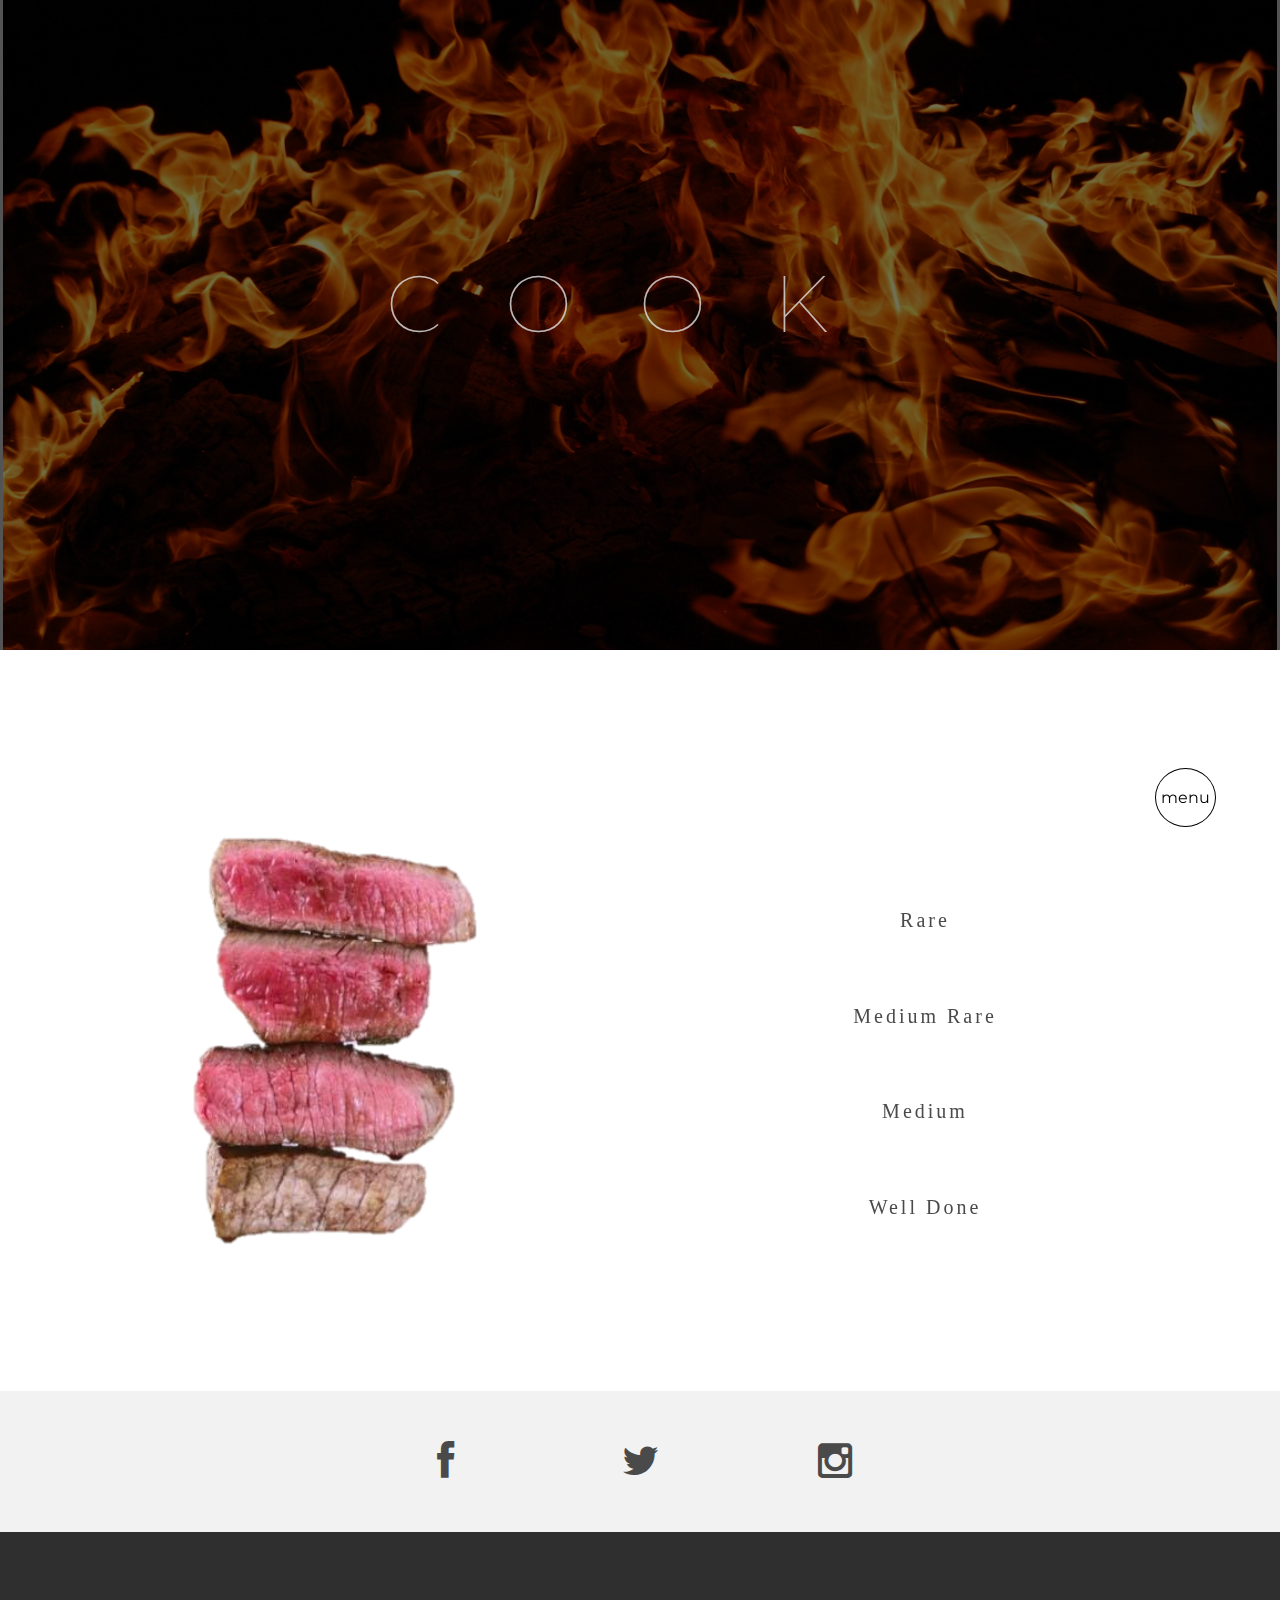
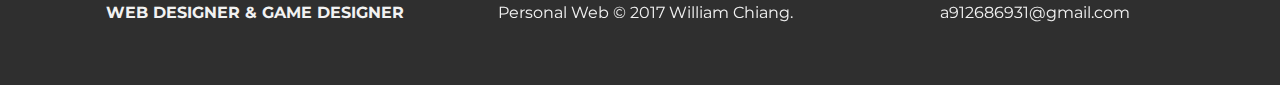
<file: steak/cook/cook.html>
<!DOCTYPE html>
<html lang="en">
  <head>
    <meta charset="utf-8">
    <meta http-equiv="X-UA-Compatible" content="IE=edge">
    <meta name="viewport" content="width=device-width, initial-scale=1">
    <meta name="description" content="Personal Web">
    <meta name="author" content="Chi Wu William Chiang">
    <link rel="shortcut icon" href="../assets/icon/web_icon.png">

    <title>CHENG STEAK HOUSE</title>

    <!-- Bootstrap core CSS -->
    <link href="../assets/css/bootstrap.css" rel="stylesheet">

    <!-- Custom styles for this template -->
    <link href="../assets/css/style.css" rel="stylesheet">
    <link href="../assets/css/font-awesome.min.css" rel="stylesheet">
    <link href="../assets/css/animate.css" rel="stylesheet">
    <link href="../assets/css/menuBtn.css" rel="stylesheet">
    <link href="./css/style.css" rel="stylesheet">
    <!-- Just for debugging purposes. Don't actually copy this line! -->
    <!--[if lt IE 9]><script src="../../assets/js/ie8-responsive-file-warning.js"></script><![endif]-->

    <!-- HTML5 shim and Respond.js IE8 support of HTML5 elements and media queries -->
    <!--[if lt IE 9]>
      <script src="https://oss.maxcdn.com/libs/html5shiv/3.7.0/html5shiv.js"></script>
      <script src="https://oss.maxcdn.com/libs/respond.js/1.4.2/respond.min.js"></script>
    <![endif]-->
  </head>

  <body>

    <!-- Static navbar -->
    <div class="navbar navbar-default navbar-fixed-top" role="navigation">
      <div class="container">
        <div class="navbar-header">
          <button type="button" class="navbar-toggle" data-toggle="collapse" data-target=".navbar-collapse">
            <span class="sr-only">Toggle navigation</span>
            <span class="icon-bar"></span>
            <span class="icon-bar"></span>
            <span class="icon-bar"></span>
          </button>
    <!--  <div class="navbar-brand">
           <a href="https://bei1015.github.io/WebDesign2/index/index.html"><img src="assets/img/logo.png"></a>
          </div> -->
        </div>
      </div>
    </div>

    <div id="back">
      <span id='back_menu'><a href="../index.html">menu</a></span>
    </div>

	<div id="headerwrap">
	    <div class="container">
			<div class="row">
				<div class="col-lg-6 col-lg-offset-3">
					<h1>COOK</h1>
				</div>
			</div><!--/row -->
	    </div> <!-- /container -->
	</div><!--/headerwrap -->

	<section id="works"></section>
	<div class="container option">
		<div class="row centered mt mb">

			<div class="col-lg-12 col-md-12 col-sm-12 gallery ">
        <div id='topic' class="text">
          <ul id="topic-option">
          </ul>
        </div>
			</div>
      <div class="col-lg-12 col-md-12 col-sm-12 ">
        <div id='description' class="text"></div>
        <div id='image'></div>
			</div>
		</div><!--/row -->
	</div><!--/container -->

  <div id="social">
    <div class="container">
      <div class="row centered">
        <div class="col-lg-3">
          <a href="#"><i class=""></i></a>
        </div>
        <div class="col-lg-2">
          <a href="###"><i class="fa fa-facebook"></i></a>
        </div>
        <div class="col-lg-2">
          <a href="###://twitter.com/chiwu1014"><i class="fa fa-twitter"></i></a>
        </div>
        <div class="col-lg-2">
          <a href="###"><i class="fa fa-instagram"></i></a>
        </div>
        <div class="col-lg-2">
          <a href="#"><i class=""></i></a>
        </div>

      </div><!--/row -->
    </div><!--/container -->
  </div><!--/social -->

	<div id="footerwrap">
		<div class="container">
			<div class="row centered">
				<div class="col-lg-4">
					<p><b>WEB DESIGNER & GAME DESIGNER</b></p>
				</div>

				<div class="col-lg-4">
					<p>Personal Web © 2017 William Chiang.</p>
				</div>
				<div class="col-lg-4">
					<p>a912686931@gmail.com</p>
				</div>
			</div>
		</div>
	</div><!--/footerwrap -->



    <!-- Bootstrap core JavaScript
    ================================================== -->
    <!-- Placed at the end of the document so the pages load faster -->
    <script src="https://ajax.googleapis.com/ajax/libs/jquery/1.11.0/jquery.min.js"></script>
    <script src="../assets/js/bootstrap.min.js"></script>
    <script src="./js/script.js"></script>
    <script src="../assets/js/menuBtnControl.js"></script>
  </body>
</html>
</file>
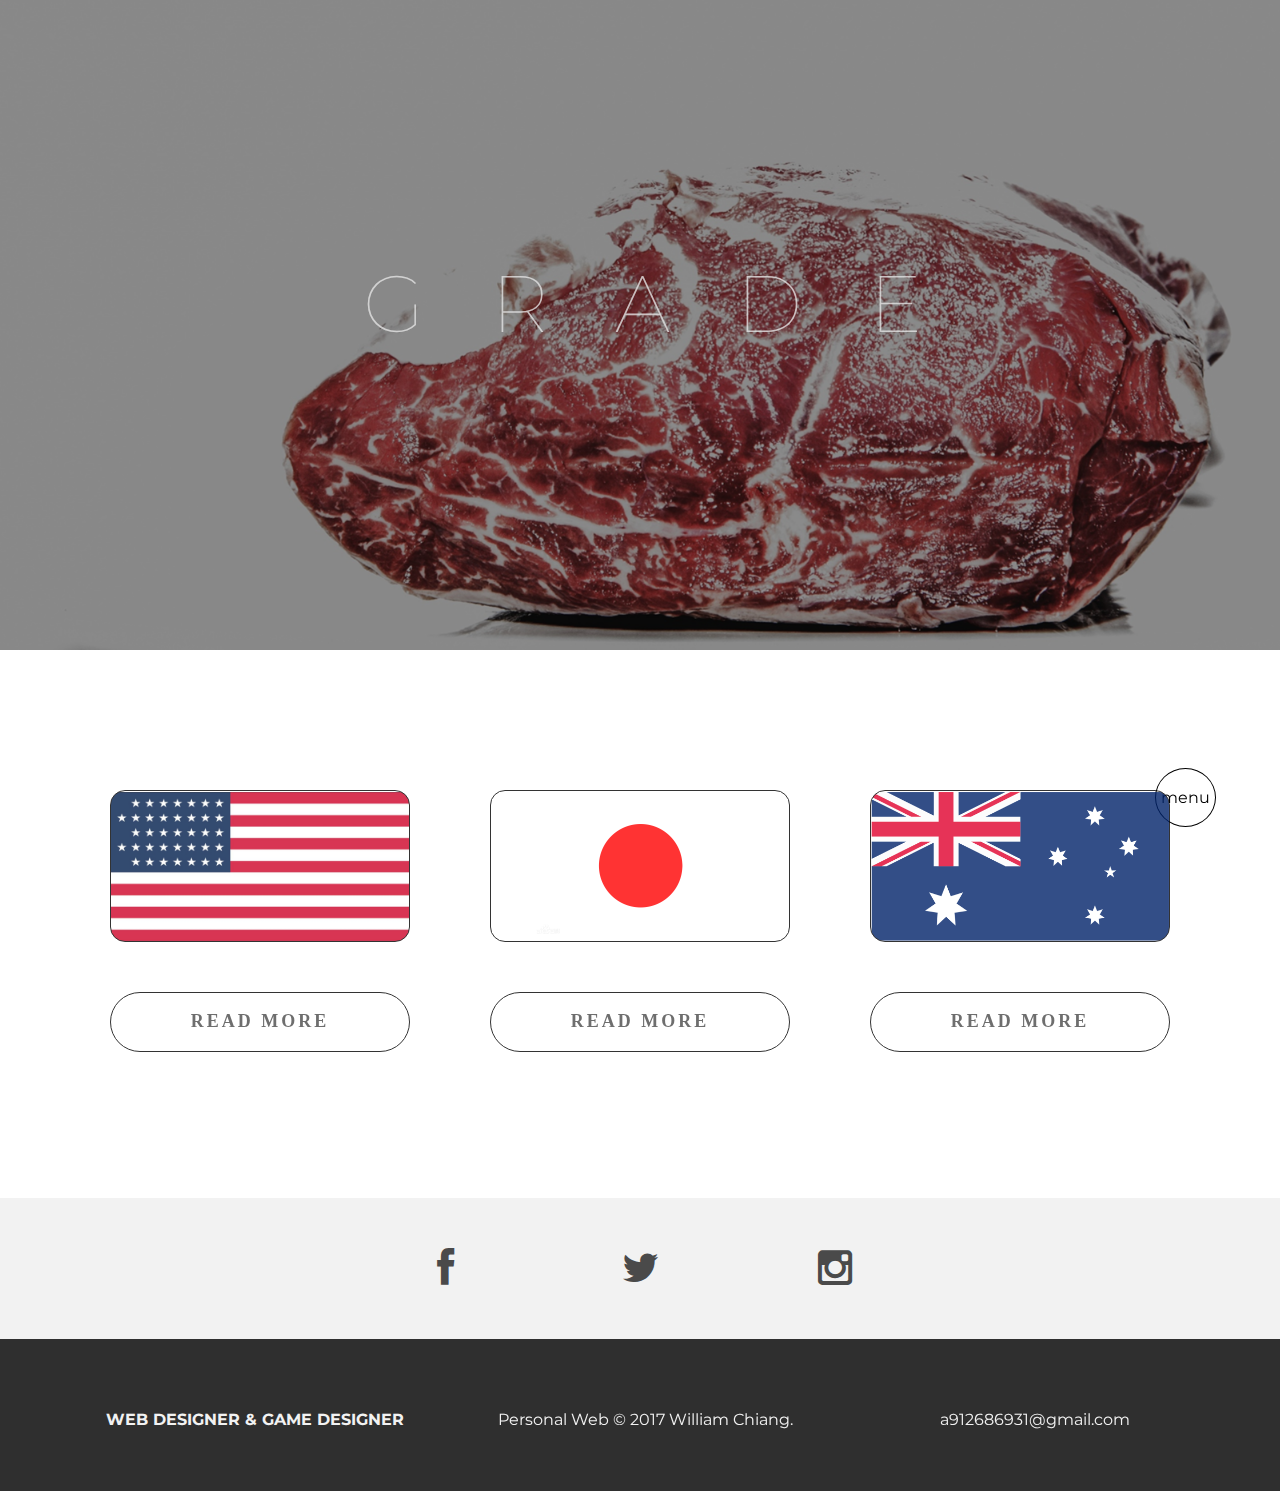
<file: steak/grade/grade.html>
<!DOCTYPE html>
<html lang="en">
  <head>
    <meta charset="utf-8">
    <meta http-equiv="X-UA-Compatible" content="IE=edge">
    <meta name="viewport" content="width=device-width, initial-scale=1">
    <meta name="description" content="Personal Web">
    <meta name="author" content="Chi Wu William Chiang">
    <link rel="shortcut icon" href="../assets/icon/web_icon.png">

    <title>CHENG STEAK HOUSE</title>

    <!-- Bootstrap core CSS -->
    <link href="../assets/css/bootstrap.css" rel="stylesheet">

    <!-- Custom styles for this template -->
    <link href="../assets/css/style.css" rel="stylesheet">
    <link href="../assets/css/font-awesome.min.css" rel="stylesheet">
    <link href="../assets/css/animate.css" rel="stylesheet">
    <link href="../assets/css/menuBtn.css" rel="stylesheet">
    <link href="./css/style.css" rel="stylesheet">
    <!-- Just for debugging purposes. Don't actually copy this line! -->
    <!--[if lt IE 9]><script src="../../assets/js/ie8-responsive-file-warning.js"></script><![endif]-->

    <!-- HTML5 shim and Respond.js IE8 support of HTML5 elements and media queries -->
    <!--[if lt IE 9]>
      <script src="https://oss.maxcdn.com/libs/html5shiv/3.7.0/html5shiv.js"></script>
      <script src="https://oss.maxcdn.com/libs/respond.js/1.4.2/respond.min.js"></script>
    <![endif]-->
  </head>

  <body>

    <!-- Static navbar -->
    <div class="navbar navbar-default navbar-fixed-top" role="navigation">
      <div class="container">
        <div class="navbar-header">
          <button type="button" class="navbar-toggle" data-toggle="collapse" data-target=".navbar-collapse">
            <span class="sr-only">Toggle navigation</span>
            <span class="icon-bar"></span>
            <span class="icon-bar"></span>
            <span class="icon-bar"></span>
          </button>
    <!--  <div class="navbar-brand">
           <a href="https://bei1015.github.io/WebDesign2/index/index.html"><img src="assets/img/logo.png"></a>
          </div> -->
        </div>
      </div>
    </div>

    <div id="back">
      <span id='back_menu'><a href="../index.html">menu</a></span>
    </div>

	<div id="headerwrap">
	    <div class="container">
			<div class="row">
				<div class="col-lg-6 col-lg-offset-3">
					<h1>GRADE</h1>
				</div>
			</div><!--/row -->
	    </div> <!-- /container -->
	</div><!--/headerwrap -->

	<section id="works"></section>
	<div class="container option">
		<div class="row centered mt mb">

			<div class="col-lg-12 col-md-12 col-sm-12 gallery ">
          <div  class="col-lg-4 col-md-4 col-sm-4 ">
              <div id="US" class="text cards">
                  <div id="US_card_header" class="inspect card_header"></div>
                    <div class=" card_container">
                        <button id="US_btn"><p>READ MORE</p></button>
                        <div id="US_art" class="card_article">
                            <p>美國農業部將牛肉分為八個等級，只有Prime、Choice、Select這三個等級才能用來做牛排，而其中只有Prime Grade和Choice Grade才能達到頂級餐廳的標準。美國農業部對牛肉的分級如下:</p>
                            <br>
                            <ul>
                              <li><p>極佳級(U.S. Prime):最高等級的牛肉，肉質與脂肪分布最佳。數量非常有限，約僅佔所有美國牛肉2.9%。</p></li>
                              <li><p>特選級(U.S. Choice):一般用作牛排</p></li>
                              <li><p>上選級(U.S. Select):一般用作牛肉絲、帶骨肉等</p></li>
                              <li><p>標準級(U.S. Standard):常為牛的後腿肉</p></li>
                              <li><p>商用級(U.S. Commercial):去除更高級別後的大塊牛肉</p></li>
                              <li><p>綜合級(U.S. Utility):肉的碎塊壓成的大塊牛肉</p></li>
                              <li><p>切割級(U.S. Cutter):即碎肉</p></li>
                              <li><p>製罐級(U.S. Canner)</p></li>
                            </ul> 
                        </div>
                    </div>
              </div>
            </div>
            <div class="col-lg-4 col-md-4 col-sm-4 ">
              <div id="Japan" class="text cards">
                  <div id="Japan_card_header" class="inspect card_header"></div>
                    <div class="card_container">
                      <button id="Japan_btn"><p>READ MORE</p></button>
                      <div id='Japan_art' class="card_article">
                          <p>日本肉品等級鑑定協會（JMGA）制定的標準Over all Grade堪稱世界上最嚴格的牛肉評分系統，由產精肉率（Yield Grade）和牛肉質素（Meat Quality）兩個部分組成。產精肉率分為A、B、C三級，其中A級最高；牛肉質素則分為1～5級，數字越大表示肉質越好。因此按照這個標準，最高等級的牛肉是A5，其油花細密，名為「霜降牛肉」（或稱雪花牛肉）。</p> 
                      </div>  
                    </div>
              </div>
            </div>
            <div class="col-lg-4 col-md-4 col-sm-4 ">
              <div id="Australia" class="text cards">
                <div id="Australia_card_header" class="inspect card_header"></div>
                <div class="card_container">
                  <button id="Australia_btn"><p>READ MORE</p></button>
                  <div id="Australia_art" class="card_article">
                    <p>澳洲的MSA牛胴體分級制度主要以肉色深淺和脂肪分佈，將牛肉劃分為M1～M12級（主要為M4至M12級），越高級表示脂肪和肉的比率越高、分佈越平均，以M12為最高級。<br><br>AUS-MEAT主要針對肉的雪花紋理來評分，從「無肌肉內脂肪含量」到「肌肉脂肪含量極高」分為0～9分，無小數位。</p> 
                  </div>
                </div>
              </div>
            </div>
			</div>
			<div class="col-lg-12 col-md-12 col-sm-12 gallery">
          <div id="image"></div>
        </div>

		</div><!--/row -->
	</div><!--/container -->

  <div id="social">
    <div class="container">
      <div class="row centered">
        <div class="col-lg-3">
          <a href="#"><i class=""></i></a>
        </div>
        <div class="col-lg-2">
          <a href="###"><i class="fa fa-facebook"></i></a>
        </div>
        <div class="col-lg-2">
          <a href="###://twitter.com/chiwu1014"><i class="fa fa-twitter"></i></a>
        </div>
        <div class="col-lg-2">
          <a href="###"><i class="fa fa-instagram"></i></a>
        </div>
        <div class="col-lg-2">
          <a href="#"><i class=""></i></a>
        </div>

      </div><!--/row -->
    </div><!--/container -->
  </div><!--/social -->

	<div id="footerwrap">
		<div class="container">
			<div class="row centered">
				<div class="col-lg-4">
					<p><b>WEB DESIGNER & GAME DESIGNER</b></p>
				</div>

				<div class="col-lg-4">
					<p>Personal Web © 2017 William Chiang.</p>
				</div>
				<div class="col-lg-4">
					<p>a912686931@gmail.com</p>
				</div>
			</div>
		</div>
	</div><!--/footerwrap -->



    <!-- Bootstrap core JavaScript
    ================================================== -->
    <!-- Placed at the end of the document so the pages load faster -->
    <script src="https://ajax.googleapis.com/ajax/libs/jquery/1.11.0/jquery.min.js"></script>
    <script src="../assets/js/bootstrap.min.js"></script>
    <script src="./js/script.js"></script>
    <script src="../assets/js/menuBtnControl.js"></script>
  </body>
</html>
</file>
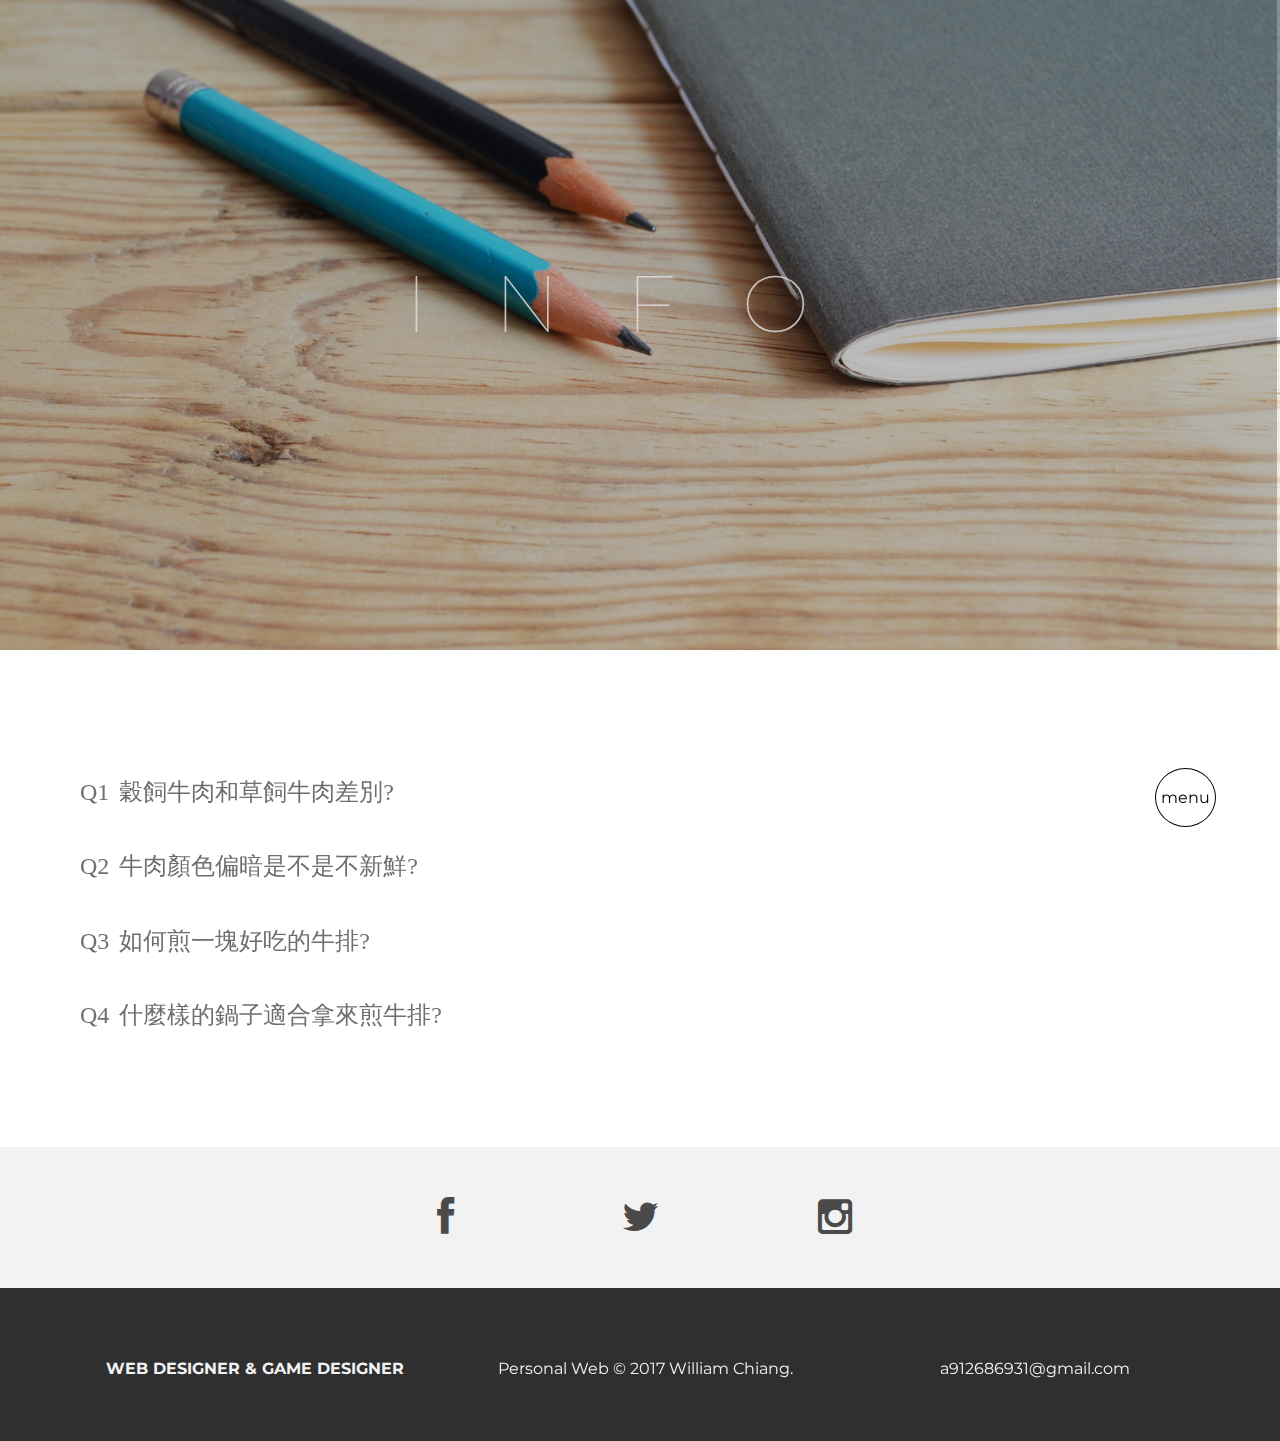
<file: steak/information/information.html>
<!DOCTYPE html>
<html lang="en">
  <head>
    <meta charset="utf-8">
    <meta http-equiv="X-UA-Compatible" content="IE=edge">
    <meta name="viewport" content="width=device-width, initial-scale=1">
    <meta name="description" content="Personal Web">
    <meta name="author" content="Chi Wu William Chiang">
    <link rel="shortcut icon" href="../assets/icon/web_icon.png">

    <title>CHENG STEAK HOUSE</title>

    <!-- Bootstrap core CSS -->
    <link href="../assets/css/bootstrap.css" rel="stylesheet">

    <!-- Custom styles for this template -->
    <link href="../assets/css/style.css" rel="stylesheet">
    <link href="../assets/css/font-awesome.min.css" rel="stylesheet">
    <link href="../assets/css/animate.css" rel="stylesheet">
    <link href="../assets/css/menuBtn.css" rel="stylesheet">
    <link href="./css/style.css" rel="stylesheet">
    <!-- Just for debugging purposes. Don't actually copy this line! -->
    <!--[if lt IE 9]><script src="../../assets/js/ie8-responsive-file-warning.js"></script><![endif]-->

    <!-- HTML5 shim and Respond.js IE8 support of HTML5 elements and media queries -->
    <!--[if lt IE 9]>
      <script src="https://oss.maxcdn.com/libs/html5shiv/3.7.0/html5shiv.js"></script>
      <script src="https://oss.maxcdn.com/libs/respond.js/1.4.2/respond.min.js"></script>
    <![endif]-->
  </head>

  <body>

    <!-- Static navbar -->
    <div class="navbar navbar-default navbar-fixed-top" role="navigation">
      <div class="container">
        <div class="navbar-header">
          <button type="button" class="navbar-toggle" data-toggle="collapse" data-target=".navbar-collapse">
            <span class="sr-only">Toggle navigation</span>
            <span class="icon-bar"></span>
            <span class="icon-bar"></span>
            <span class="icon-bar"></span>
          </button>
    <!--  <div class="navbar-brand">
           <a href="https://bei1015.github.io/WebDesign2/index/index.html"><img src="assets/img/logo.png"></a>
          </div> -->
        </div>
      </div>
    </div>

    <div id="back">
      <span id='back_menu'><a href="../index.html">menu</a></span>
    </div>

	<div id="headerwrap">
	    <div class="container">
			<div class="row">
				<div class="col-lg-6 col-lg-offset-3">
					<h1>INFO</h1>
				</div>
			</div><!--/row -->
	    </div> <!-- /container -->
	</div><!--/headerwrap -->

	<section id="works"></section>
	<div class="container option">
		<div class="row centered mt mb">

			<div class="col-lg-12 col-md-12 col-sm-12 gallery ">
        <div id="Q-List">
            <ul class="text">
                <li id="Q1"><p><span>Q1</span>穀飼牛肉和草飼牛肉差別?</p></li>
                <li id="Q2"><p><span>Q2</span>牛肉顏色偏暗是不是不新鮮?</p></li>
                <li id="Q3"><p><span>Q3</span>如何煎一塊好吃的牛排?</p></li>
                <li id="Q4"><p><span>Q4</span>什麼樣的鍋子適合拿來煎牛排?</p></li>
              </ul>
        </div>
        <div id="A-List" class="text animation_emerge"></div>
			</div>
      
      
		</div><!--/row -->
	</div><!--/container -->

  <div id="social">
    <div class="container">
      <div class="row centered">
        <div class="col-lg-3">
          <a href="#"><i class=""></i></a>
        </div>
        <div class="col-lg-2">
          <a href="###"><i class="fa fa-facebook"></i></a>
        </div>
        <div class="col-lg-2">
          <a href="###://twitter.com/chiwu1014"><i class="fa fa-twitter"></i></a>
        </div>
        <div class="col-lg-2">
          <a href="###"><i class="fa fa-instagram"></i></a>
        </div>
        <div class="col-lg-2">
          <a href="#"><i class=""></i></a>
        </div>

      </div><!--/row -->
    </div><!--/container -->
  </div><!--/social -->

	<div id="footerwrap">
		<div class="container">
			<div class="row centered">
				<div class="col-lg-4">
					<p><b>WEB DESIGNER & GAME DESIGNER</b></p>
				</div>

				<div class="col-lg-4">
					<p>Personal Web © 2017 William Chiang.</p>
				</div>
				<div class="col-lg-4">
					<p>a912686931@gmail.com</p>
				</div>
			</div>
		</div>
	</div><!--/footerwrap -->



    <!-- Bootstrap core JavaScript
    ================================================== -->
    <!-- Placed at the end of the document so the pages load faster -->
    <script src="https://ajax.googleapis.com/ajax/libs/jquery/1.11.0/jquery.min.js"></script>
    <script src="../assets/js/bootstrap.min.js"></script>
    <script src="./js/script.js"></script>
    <script src="../assets/js/menuBtnControl.js"></script>
  </body>
</html>
</file>
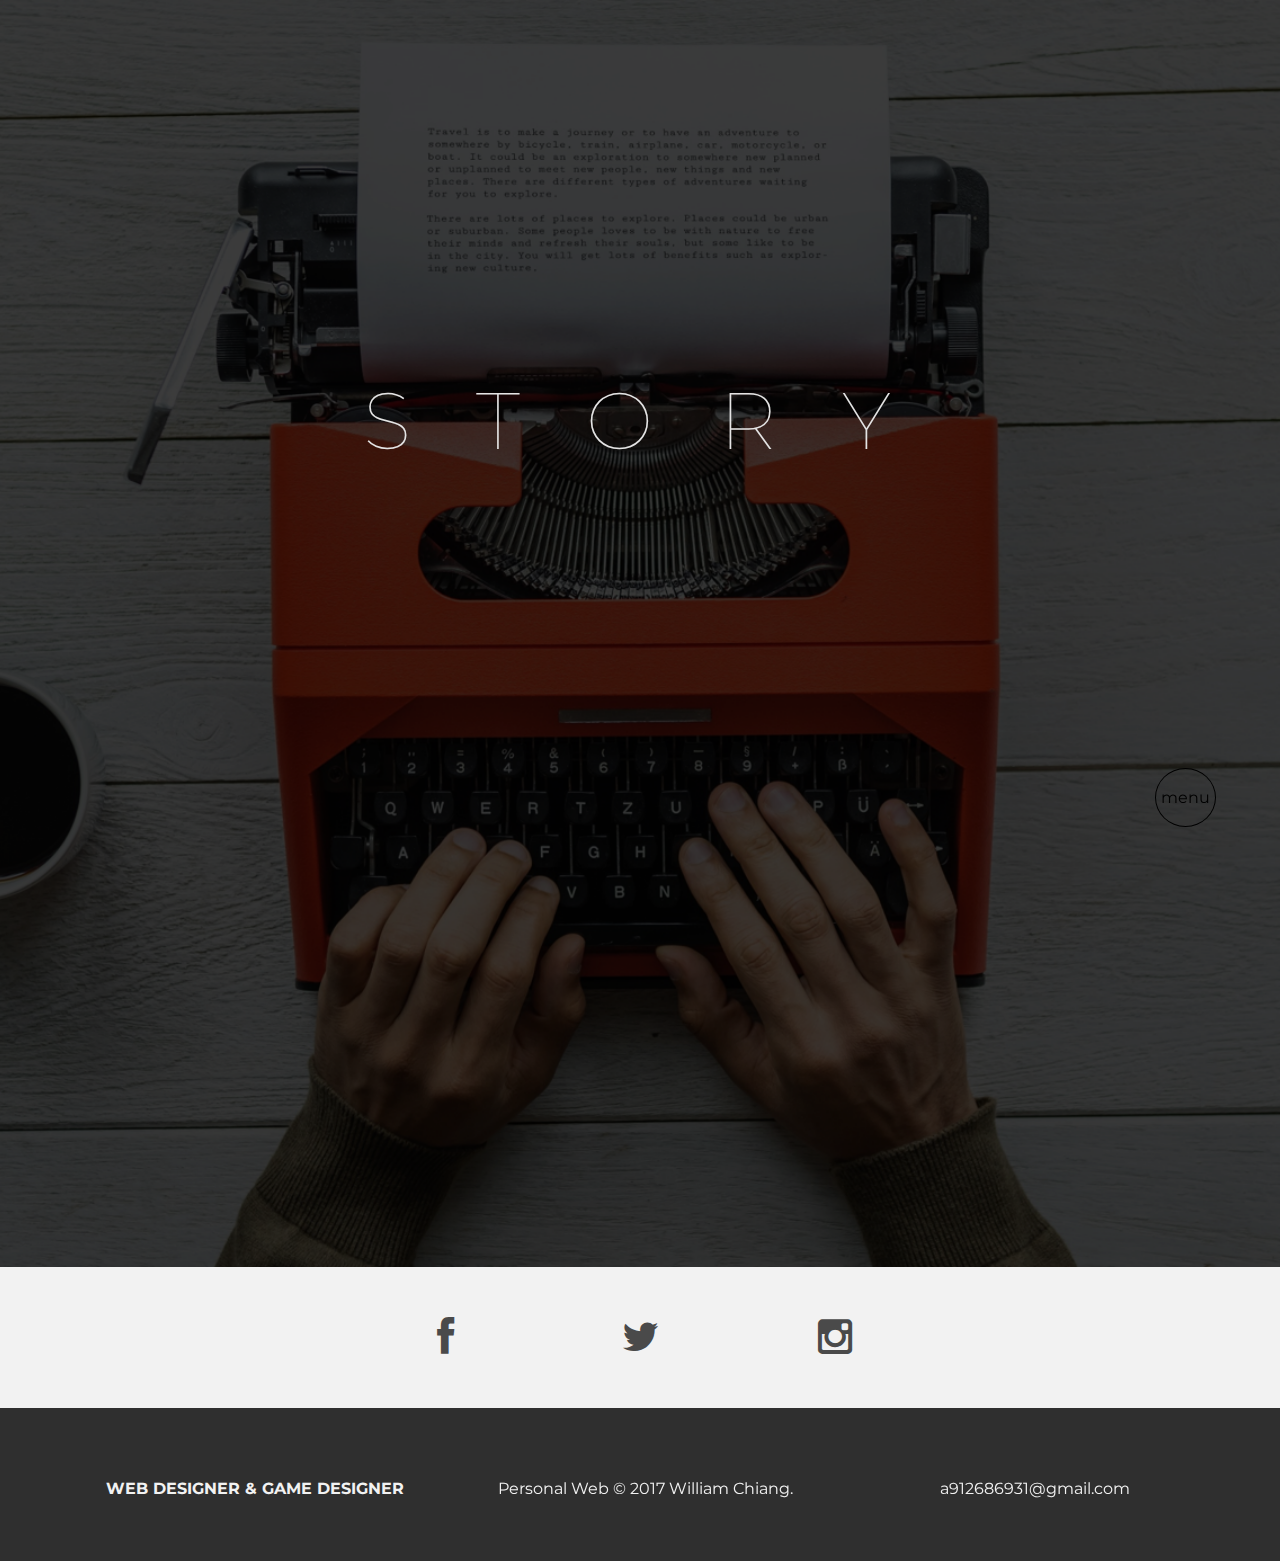
<file: steak/story/story.html>
<!DOCTYPE html>
<html lang="en">
  <head>
    <meta charset="utf-8">
    <meta http-equiv="X-UA-Compatible" content="IE=edge">
    <meta name="viewport" content="width=device-width, initial-scale=1">
    <meta name="description" content="Personal Web">
    <meta name="author" content="Chi Wu William Chiang">
    <link rel="shortcut icon" href="../assets/icon/web_icon.png">

    <title>CHENG STEAK HOUSE</title>

    <!-- Bootstrap core CSS -->
    <link href="../assets/css/bootstrap.css" rel="stylesheet">

    <!-- Custom styles for this template -->
    <link href="../assets/css/style.css" rel="stylesheet">
    <link href="../assets/css/font-awesome.min.css" rel="stylesheet">
    <link href="../assets/css/animate.css" rel="stylesheet">
    <link href="../assets/css/menuBtn.css" rel="stylesheet">
    <link href="../assets/css/fullScreen.css" rel="stylesheet">
    <link href="./css/style.css" rel="stylesheet">
    <!-- Just for debugging purposes. Don't actually copy this line! -->
    <!--[if lt IE 9]><script src="../../assets/js/ie8-responsive-file-warning.js"></script><![endif]-->

    <!-- HTML5 shim and Respond.js IE8 support of HTML5 elements and media queries -->
    <!--[if lt IE 9]>
      <script src="https://oss.maxcdn.com/libs/html5shiv/3.7.0/html5shiv.js"></script>
      <script src="https://oss.maxcdn.com/libs/respond.js/1.4.2/respond.min.js"></script>
    <![endif]-->
  </head>

  <body>

    <!-- Static navbar -->
    <div class="navbar navbar-default navbar-fixed-top" role="navigation">
      <div class="container">
        <div class="navbar-header">
          <button type="button" class="navbar-toggle" data-toggle="collapse" data-target=".navbar-collapse">
            <span class="sr-only">Toggle navigation</span>
            <span class="icon-bar"></span>
            <span class="icon-bar"></span>
            <span class="icon-bar"></span>
          </button>
    <!--  <div class="navbar-brand">
           <a href="https://bei1015.github.io/WebDesign2/index/index.html"><img src="assets/img/logo.png"></a>
          </div> -->
        </div>
      </div>
    </div>

    <div id="back">
      <span id='back_menu'><a href="../index.html">menu</a></span>
    </div>

	<div id="headerwrap">
	    <div class="container">
			<div class="row">
				<div class="col-lg-6 col-lg-offset-3" id="title">
          <h1 id="story">STORY</h1>
          <div class="col-lg-12 col-md-12 col-sm-12 gallery ">
            <div id='introduction' class="text">
              <p>在完成心理傳記的初始過程，沿著時間的走廊，在熟稔內心世界撰寫者的陪伴與交談，您可以追溯從小生活的點點滴滴，駐足在重要的人生路口，靜靜地關注著那時的人與事，並讓內心的情感順暢地流露，自在地懷念那個最想見的人。在這過程，您也可以回去以前的地方走走，或是再拾起泛黃的照片，仔細地再瞧瞧，甚至撥個電話，聯絡一下那時候的親友，重新熟悉那種難忘的感覺… 漸漸地，隨著時間的推進，過去生活的時刻，慢慢地互相銜接，過去的生活記憶不再是模糊與中斷，人生凝聚、踏實的感受充實內心，看著自己曾經走過的生命軌跡，頓時感到自己生活的豐富…個人的一生都有其獨特精彩與豐富的地方，接下來，撰寫者將與您一起討論，您的「生命特色」，從那裡可以看見您生命的最深軌跡，最豐富的生命經驗，與最寶貴的生活意義與價值，那是您最想告訴所愛的人，最想要傳承下去的人生瑰寶，它遠勝過留下無限財富。</p>
            </div>
          </div>
				</div>
			</div><!--/row -->
	    </div> <!-- /container -->
	</div><!--/headerwrap -->

  <div id="social">
    <div class="container">
      <div class="row centered">
        <div class="col-lg-3">
          <a href="#"><i class=""></i></a>
        </div>
        <div class="col-lg-2">
          <a href="###"><i class="fa fa-facebook"></i></a>
        </div>
        <div class="col-lg-2">
          <a href="###://twitter.com/chiwu1014"><i class="fa fa-twitter"></i></a>
        </div>
        <div class="col-lg-2">
          <a href="###"><i class="fa fa-instagram"></i></a>
        </div>
        <div class="col-lg-2">
          <a href="#"><i class=""></i></a>
        </div>

      </div><!--/row -->
    </div><!--/container -->
  </div><!--/social -->

	<div id="footerwrap">
		<div class="container">
			<div class="row centered">
				<div class="col-lg-4">
					<p><b>WEB DESIGNER & GAME DESIGNER</b></p>
				</div>

				<div class="col-lg-4">
					<p>Personal Web © 2017 William Chiang.</p>
				</div>
				<div class="col-lg-4">
					<p>a912686931@gmail.com</p>
				</div>
			</div>
		</div>
	</div><!--/footerwrap -->



    <!-- Bootstrap core JavaScript
    ================================================== -->
    <!-- Placed at the end of the document so the pages load faster -->
    <script src="https://ajax.googleapis.com/ajax/libs/jquery/1.11.0/jquery.min.js"></script>
    <script src="../assets/js/bootstrap.min.js"></script>
    <script src="./js/script.js"></script>
    <script src="../assets/js/menuBtnControl.js"></script>
  </body>
</html>
</file>
<file: steak/assets/css/style.css>
/*
 * Author: Carlos Alvarez
 * URL: http://Alvarez.is
 *
 * Project Name: NYC Design
 * Version: 1.0
 * Date: 04-20-2014
 * URL:
 */


/* ==========================================================================
   Base Styles, Bootstrap Modifications & Fonts Import
   ========================================================================== */

@import url(http://fonts.googleapis.com/css?family=Montserrat:400,700);


::-moz-selection {
    background: #f2c2c9;
    color: #a4003a;
    text-shadow: none;
}

::selection {
    background: #16a085;
    color: #a4003a;
    text-shadow: none;
}

/*
 * A better looking default horizontal rule
 */

 hr {
    display: block;
    height: 1px;
    border: 0;
    border-top: 1px solid #ccc;
    margin: 1em 0;
    padding: 0;
}

.centered {
	text-align: center
}

.mt {
	margin-top: 80px;
}

.mb {
	margin-bottom: 80px;
}

/* ==========================================================================
   General styles
   ========================================================================== */


body {
    font-family: 'Montserrat', sans-serif;
    font-weight: 400;
    font-size: 16px;

    -webkit-font-smoothing: antialiased;
    -webkit-overflow-scrolling: touch;
}

h1, h2, h3, h4, h5, h6 {
	font-weight: 700;
    color: #4a4a4a;
}


.navbar-brand {
	font-weight: 700;
  padding-top: 5px;
}

.navbar-brand img
{
  width: 64px;
  height: 64px;
}

.navbar-default .navbar-brand {
	color: #1abc9c;
}

.navbar-default {
	background-color: transparent;
	border-color: transparent;
}

.navbar-default .navbar-nav > .active > a, .navbar-default .navbar-nav > .active > a:hover, .navbar-default .navbar-nav > .active > a:focus {
	color: #1abc9c;
	background-color: transparent;
	border-bottom: 2px solid #1abc9c
}

.navbar-default .navbar-nav > li > a {
	color: #1abc9c;
}

/* ==========================================================================
   Wrap Sections
   ========================================================================== */

#headerwrap {
	background: url(../img/index-beef1-shadow.png) no-repeat center top;
  background-color: #C0C0C0;
  margin-top: -70px;
	padding-top: 250px;
	text-align:center;
	background-attachment: relative;
	background-position: center center;
	min-height: 650px;
	width: 100%;

    -webkit-background-size: 100%;
    -moz-background-size: 100%;
    -o-background-size: 100%;
    background-size: 100%;

    -webkit-background-size: cover;
    -moz-background-size: cover;
    -o-background-size: cover;
    background-size: cover;
}

#headerwrap h1 {
	color:#ffffff;
	padding-top: 10px;
	padding-bottom: 20px;
	letter-spacing: 4px;
	font-size: 80px;
	font-weight: bold;
}

#headerwrap h4 {
	font-weight: 400;
	color: #ffffff
}

#social {
	padding-top: 50px;
	padding-bottom: 50px;
	background-color: #f2f2f2;
}

#social i {
	font-size: 40px;
	color: #4a4a4a
}

#social i:hover {
	color: #1abc9c
}

#footerwrap {
	padding-top: 70px;
	padding-bottom: 50px;
	background-color: #2f2f2f;
}

#footerwrap p {
	color: #f2f2f2;
	margin-left: 10px;
}

#workwrap {
	background: url(../img/Mr.Murder.png) no-repeat center top;
	margin-top: -70px;
	padding-top: 250px;
	text-align:center;
	background-attachment: relative;
	background-position: center center;
	min-height: 650px;
	width: 100%;

    -webkit-background-size: 100%;
    -moz-background-size: 100%;
    -o-background-size: 100%;
    background-size: 100%;

    -webkit-background-size: cover;
    -moz-background-size: cover;
    -o-background-size: cover;
    background-size: cover;
}

#workwrap h1 {
	color:#ffffff;
	padding-top: 10px;
	padding-bottom: 20px;
	letter-spacing: 4px;
	font-size: 80px;
	font-weight: bold;
}

#workwrap h4 {
	font-weight: 400;
	color: #ffffff
}

#aboutwrap {
	background: url(../img/about.png) no-repeat center top;
	margin-top: -70px;
	padding-top: 120px;
	text-align:center;
	background-attachment: relative;
	background-position: center center;
	min-height: 550px;
	width: 100%;

    -webkit-background-size: 100%;
    -moz-background-size: 100%;
    -o-background-size: 100%;
    background-size: 100%;

    -webkit-background-size: cover;
    -moz-background-size: cover;
    -o-background-size: cover;
    background-size: cover;
}

#aboutwrap img
{
  width: 400px;
  height: 400px;
  display: inline-block;
}


/* Gallery */
.gallery {
	margin-top: 30px;
}

.gallery img:hover {
	opacity: 0.4;
}

.picture
{
  margin-top: 15px;
}

.other_picture
{
  margin-top: 60px;
}

.text p , .artical_text p ,.text2 p , .title2 p , .text3 p
{
  font-family: "微軟正黑體";
  font-weight: bold;
  margin: 15px 0px;
  font-size: 18px;
  color: #4a4a4a;
}

.text2
{
  display: none;
}

.text2 p
{
  margin-top: 0px;
}

.text2 img
{
  width:800px;

}

.text3
{
  text-align: left;
}

.text3 p
{
  text-align: left;
}

.text3 li , .text2 li
{
  font-family: "微軟正黑體";
  font-weight: bold;
  font-size: 18px;
  color: #4a4a4a;
  text-align: left;
}


.artical_text p
{
  margin-top: 30px;
  text-align:justify;
}

.artical_text2 p
{
  font-family: "微軟正黑體";
  font-weight: bold;
  font-size: 18px;
  color: #4a4a4a;
  text-align:justify;
  margin: 0px;
}

.artical_text2 h3
{
  margin-top: 20px;
}



.nomargin
{
  margin-right:0px;
}

.title2 p
{
  text-align:center;
}

.border tr , .border  td
{
  border-style: solid;
  border-width: 1;
  border-color: black;
  padding: 5px;
}

.border table
{
  margin-top: 30px;
  margin-left:auto;
  margin-right:auto;
}

.main
{
  background-image: url("../img/lake.png");
  background-repeat: no-repeat;
  background-attachment:fixed;
  background-position: center;
}
</file>
<file: steak/assets/css/menuBtn.css>
#back {
  position: fixed;
  /* bottom: 50%; */
  /* right: 10%; */
  bottom: 10%;
  right: 5%;
}

#back span {
  border-width: 1px;
  border-color: black;
  border-radius: 100%;
  border-style: solid;
  padding: 19px 5px;
}

#back a {
  color: black;
  text-decoration: none;
}

#back span:hover {
  border-color: rgb(245, 68, 68);
}

#back :hover > a {
  color: rgb(245, 68, 68);
}

.animation_pop {
  animation-name: pop;
  animation-duration: 3s;
  animation-iteration-count: infinite;
  animation-delay: 5s;
}

@keyframes pop {
  0% {
    transform: translateY(0);
  }
  5% {
    transform: translateY(-15px);
  }
  20% {
    transform: translateY(0);
  }
}
</file>
<file: steak/cook/css/style.css>
#headerwrap {
    margin-top: 0;
    background-image: url(../../assets/img/fire-shadow.png);
    background-size: cover;
  }
  
  #headerwrap h1 {
    color: rgb(228,228,228);
    font-size: 80px;
    font-weight: lighter;
    letter-spacing: 50pt;
    width:fit-content;
    margin: 0 auto;
    opacity: 0.8;
  }

  #topic {
    margin-top: 50px;
    background-image: url(../img/cook_topic_background.png);
    background-size: contain;
    background-repeat: no-repeat;
    width: 100%;
    min-height: 500px;
  }

  #topic-option {
    list-style: none;
    padding-left: 50%;
    padding-top: 80px;
  }

  #topic-option > li {
    margin: 0 0 35px 0;
  }

  #topic-option > li > button {
    background-color: rgba(0, 0, 0, 0);
    border: 1px black none;
    outline: none;
    text-align: center;
  }

  #topic-option > li > button > p , #description > p {
    font-size: 20px;
    font-weight: lighter;
    letter-spacing: 3px;
  }

  #topic-option > li > button :hover {
    /* transform: scale(1.3);
    transition: 0.5s;
    color:black; */
    border-bottom: 1px solid rgb(245, 68, 68);;
    color: rgb(245, 68, 68);
  }

  #description > p{
    display: inline-block;
  }

  #description > button {
    border: 0 none;
    background-color: inherit;
    outline: none;
    padding: 0;
  }

  #image > img {
    display: block;
    margin: 30px auto 0 auto;
  }

  .sort-down-icon , .sort-up-icon {
    font-size: 28px;
    margin-left: 10px;
    color:gray;
  }

  .fa-sort-down:hover , .fa-caret-up:hover {
    color: black;
    transition: 0.5s;
    transform: translateY(-3px);
  }

  @keyframes twinkle {
    0% { opacity: 1;}
    100% {opacity: 0;}
  }

  #topic-option > li > button :active{
    animation: twinkle 0.1s;
  }
</file>
<file: steak/grade/css/style.css>
#headerwrap {
    margin-top: 0;
    background-image: url(../../assets/img/beef-shadow.png);
    background-size: cover;
  }
  
#headerwrap h1 {
  color: rgb(228,228,228);
  font-size: 80px;
  font-weight: lighter;
  letter-spacing: 50pt;
  width:fit-content;
  margin: 0 auto;
  opacity: 0.8;
}

.cards {
 padding: 10px 25px 10px 25px;
 opacity: 0.8;
}

#US_card_header {
  background-image: url(../img/US.png);
}

#Japan_card_header {
  background-image: url(../img/japan.png);
}

#Australia_card_header {
  background-image: url(../img/australia.png);
}

.inspect {
  border-style: solid;
  border-color: black;
  border-width: 1px; 
  border-radius: 15px;
}

/* #US:hover, #Japan:hover, #Australia:hover {
  border-color: rgb(245, 68, 68);
} */

.card_header {
  margin: 20px 0 50px 0;
  padding-top: 50%;
  background-repeat: no-repeat;
  min-height: 50%;
  width: 100%;
  background-size: contain;
  background-attachment: relative;
  background-position: center center;
}

.cards:hover {
  opacity: 1;
}

.card_header span {
  font-size: 30px;
  color:rgb(243, 241, 234);
}

.card_container {
  margin: 10px 0 25px 0;
}

.card_container p {
  letter-spacing: 3px;
}

.card_container button {
  background: none;
  border: 1px black solid;
  width: 100%;
  border-radius: 35px;
}

.card_container button:hover {
  /* background-color: #2f2f2f; */
  border-color:rgb(245, 68, 68); 
}

.card_container button:hover p {
  color:rgb(245, 68, 68);
}

.card_article {
  text-align: justify;
  display: none;
}

.card_article > ul{
  padding: 0;
}

.card_article > ul > li > p {
  text-align: justify;
  font-size: 16px;
}

.current_card {
  transition: 1s;
  transform: scale(1.1);
}

.animation_flyout {
  animation-duration: 1s;
  animation-name: flyout;
}

@keyframes flyout {
  0% {
    /* transform: translateY(-10px); */
    opacity: 0.8;
  }
  30% {
    /* transform: translateY(-30px); */
    opacity: 0.6;
  }
  60% {
    /* transform: translateY(-50px); */
    opacity: 0.4;
  }
  90% {
    /* transform: translateY(-70px); */
    opacity: 0.2;
  }
  100% {
    /* transform: translateY(-100px); */
    opacity: 0;
  }
}
</file>
<file: steak/information/css/style.css>
#headerwrap {
    margin-top: 0;
    background-image: url(../../assets/img/information-shadow.png);
    background-size: cover;
  }
  
  .gallery {
    display: flex;
    justify-content: space-between;
  }

  #headerwrap h1 {
    color: rgb(228,228,228);
    font-size: 80px;
    font-weight: lighter;
    letter-spacing: 50pt;
    width:fit-content;
    margin: 0 auto;
    opacity: 0.8;
  }

  #Q-List , #A-List {
    display: inline-flex;
  }

  #A-List {
    max-width: 35%;
  }

  #A-List p {
    line-height: 30px;
    letter-spacing: 5px;
    text-align: justify;
    font-size: 20px;
    font-weight: lighter;
  }

  #Q-List ul ,#A-List ul {
    padding: 0;
    list-style: none;
    text-align: justify;
  }

  #Q-List li {
    margin: 0 auto 10px auto;
  }

  #Q-List li :hover {
    color: rgb(245, 68, 68);
    transition: 0.5s;
    opacity: 1;
  }

  #Q-List li span, #A-List li span{
    margin: 0 10px;
  }

  #Q-List ul > li > p {
    font-size: 24px;
    display: inline-block;
    opacity: 0.8;
    font-weight: lighter;
  }

.animation_emerge {
  animation-name: emerge;
  animation-duration: 3s;
}

@keyframes emerge {
  0% {opacity: 0;}
  100% {opacity: 1;}
}
</file>
<file: steak/assets/css/fullScreen.css>
.fullscreen-container {
  position: fixed;
  top: 35%;
  right: 5%;
  display: flex;
  flex-direction: column;
  z-index: 100;
}

.fullscreen-block {
    width: 15px;
    height: 15px;
    /* border: 1px solid black; */
    margin-bottom: 50px;
    border-radius: 100%;
}
</file>
<file: steak/story/css/style.css>
#headerwrap {
    margin-top: 0;
    background-image: url(../img/story_shadow.png);
    background-size: cover;
  }
  
  #headerwrap h1 {
    color: rgb(228,228,228);
    font-size: 80px;
    font-weight: lighter;
    letter-spacing: 50pt;
    width:fit-content;
    margin: 0 auto;
  }

  .gallery {
    display: flex;
    justify-content: center;
  }

  #introduction{
    position: relative;
    max-width: 100%;
    display: none;
  }

  #introduction p{
    font-size: 30px;
    letter-spacing: 15px;
    line-height: 48px;
    word-wrap: break-word;
    text-align: justify;
    color: rgb(228,228,228);
    font-weight: lighter;
    opacity: 0.8;
  }

  .animation_flyin {
    animation-name: flyin;
    animation-duration: 3s;
  }

  .animation_flyout {
    animation-name: flyout;
    animation-duration: 3s;
  }

  @keyframes flyin {
    0% {
      transform: translateY(100px);
      opacity: 0;
    }
    100% {
      opacity: 1;
    }
  }

  @keyframes flyout {
    0% {
      opacity: 1;
    }
    10%{
      transform: translateX(-30px);
      opacity: 0.8;
    }
    100% {
      transform: translateX(100px);
      opacity: 0;
    }
  }
</file>
